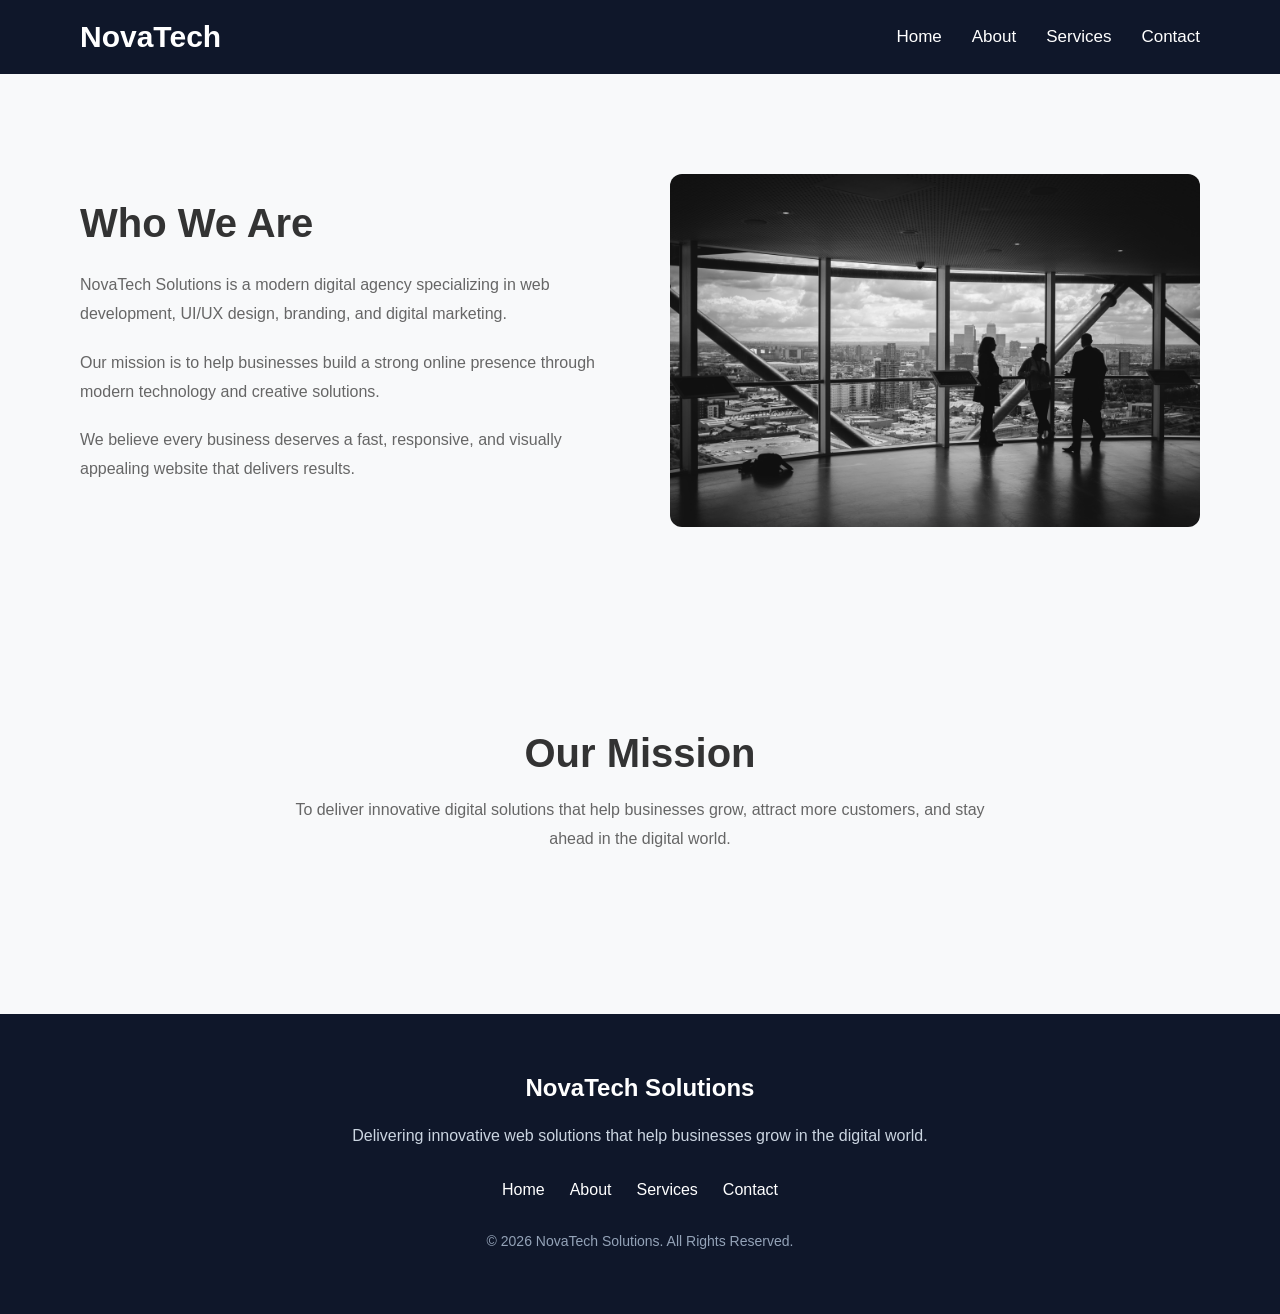
<file: about.html>
<!DOCTYPE html>
<html lang="en">

<head>
    <meta charset="UTF-8">
    <meta name="viewport" content="width=device-width, initial-scale=1.0">
    <title>About - NovaTech Solutions</title>

    <link rel="stylesheet" href="css/style.css">
    <link rel="stylesheet" href="css/responsive.css">
</head>

<body>

    <!-- ================= HEADER ================= -->

    <header>
        <nav>
            <h1>NovaTech</h1>

            <ul>
                <li><a href="index.html">Home</a></li>
                <li><a href="about.html">About</a></li>
                <li><a href="services.html">Services</a></li>
                <li><a href="contact.html">Contact</a></li>
            </ul>
        </nav>
    </header>

    <!-- ================= ABOUT PAGE ================= -->

    <section class="about">

        <div class="about-text">

            <h2>Who We Are</h2>

            <p>
                NovaTech Solutions is a modern digital agency specializing in web development,
                UI/UX design, branding, and digital marketing.
            </p>

            <p>
                Our mission is to help businesses build a strong online presence
                through modern technology and creative solutions.
            </p>

            <p>
                We believe every business deserves a fast, responsive,
                and visually appealing website that delivers results.
            </p>

        </div>

        <div class="about-image">
            <img src="images/business-meeting.jpg" alt="Business Meeting">
        </div>

    </section>

    <!-- ================= OUR MISSION ================= -->

    <section class="services">

        <h2>Our Mission</h2>

        <p class="section-text">
            To deliver innovative digital solutions that help businesses grow,
            attract more customers, and stay ahead in the digital world.
        </p>

    </section>

    <!-- ================= FOOTER ================= -->

    <footer>

        <h2>NovaTech Solutions</h2>

        <p>
            Delivering innovative web solutions that help businesses grow in the digital world.
        </p>

        <ul>
            <li><a href="index.html">Home</a></li>
            <li><a href="about.html">About</a></li>
            <li><a href="services.html">Services</a></li>
            <li><a href="contact.html">Contact</a></li>
        </ul>

        <p class="copyright">
            © 2026 NovaTech Solutions. All Rights Reserved.
        </p>

    </footer>

</body>

</html>
</file>
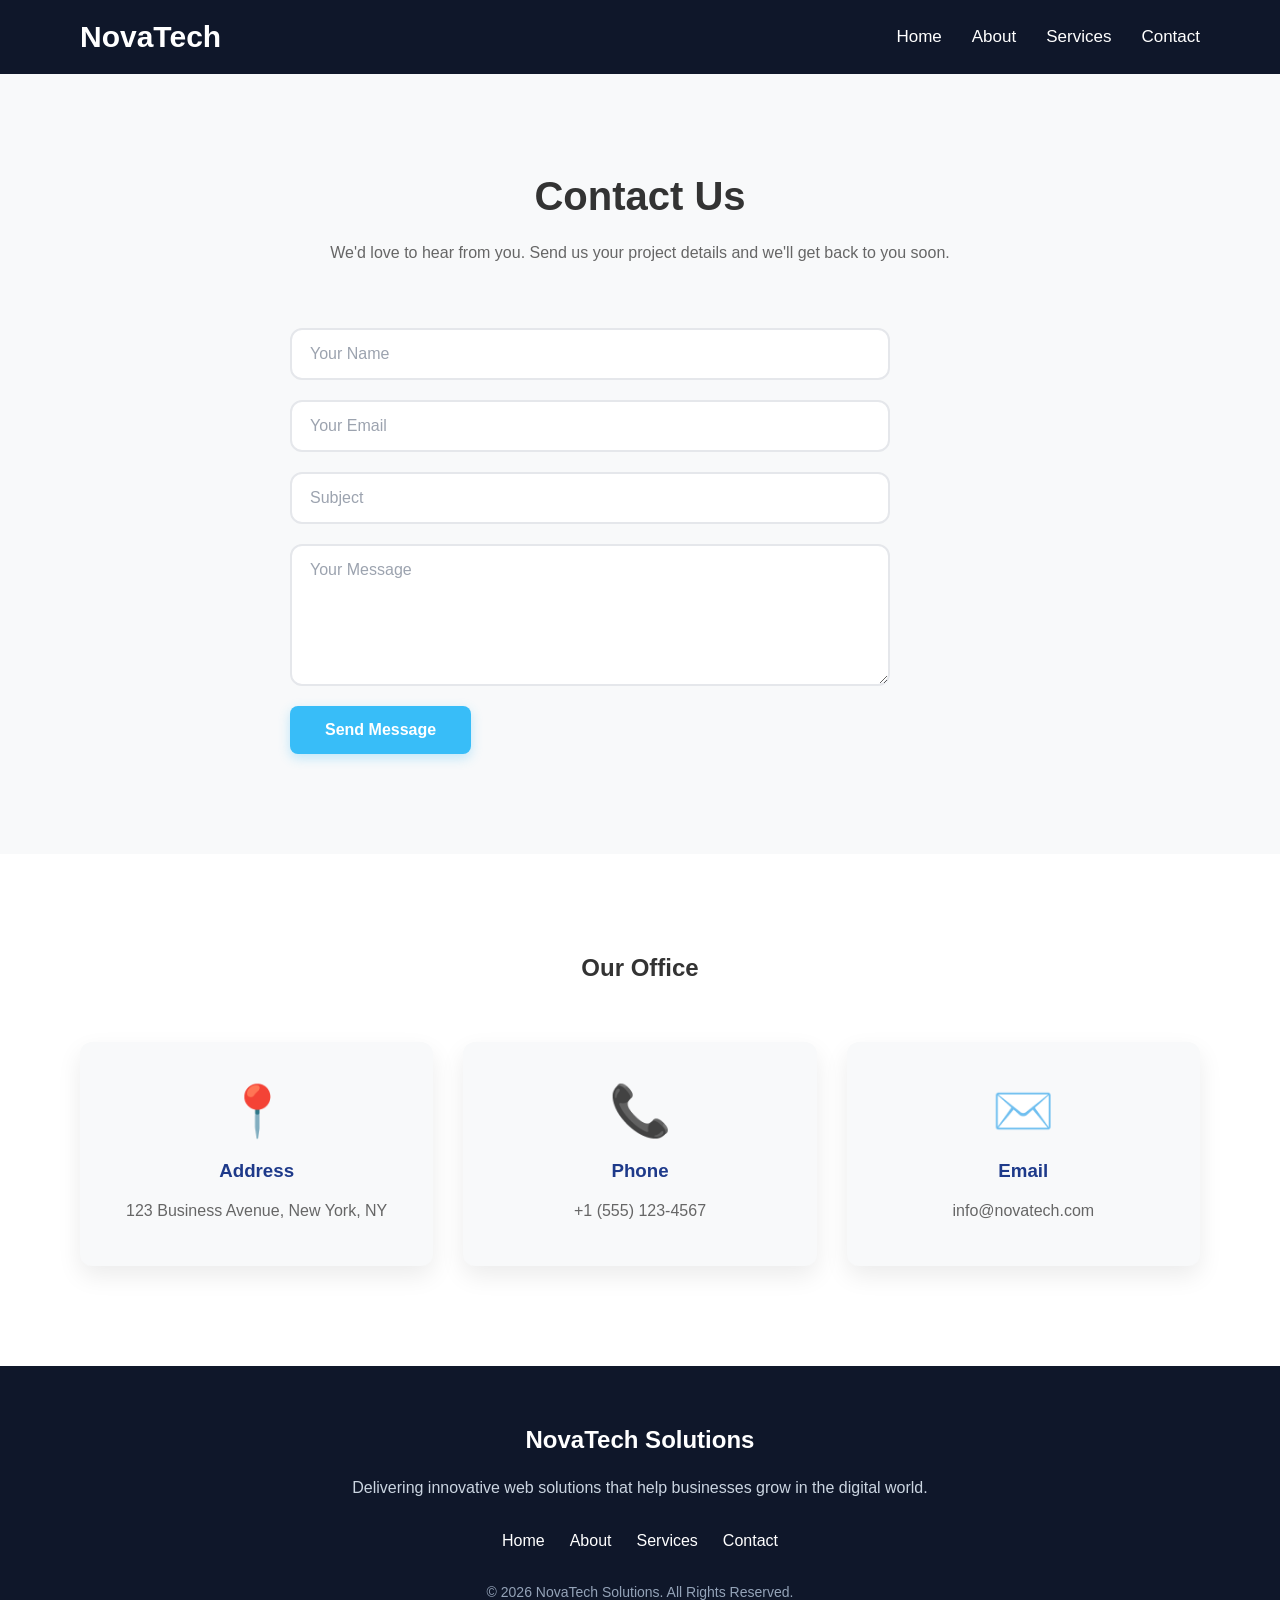
<file: contact.html>
<!DOCTYPE html>
<html lang="en">

<head>

    <meta charset="UTF-8">

    <meta name="viewport" content="width=device-width, initial-scale=1.0">

    <title>Contact - NovaTech Solutions</title>

    <link rel="stylesheet" href="css/style.css">

    <link rel="stylesheet" href="css/responsive.css">

</head>

<body>

    <!-- ================= HEADER ================= -->

    <header>

        <nav>

            <h1>NovaTech</h1>

            <ul>

                <li><a href="index.html">Home</a></li>

                <li><a href="about.html">About</a></li>

                <li><a href="services.html">Services</a></li>

                <li><a href="contact.html">Contact</a></li>

            </ul>

        </nav>

    </header>

    <!-- ================= CONTACT ================= -->

    <section class="services">

        <h2>Contact Us</h2>

        <p class="section-text">

            We'd love to hear from you. Send us your project details and we'll get back to you soon.

        </p>

        <div style="max-width:700px; margin:auto;">

            <form>

                <input type="text" placeholder="Your Name" required>

                <input type="email" placeholder="Your Email" required>

                <input type="text" placeholder="Subject" required>

                <textarea placeholder="Your Message" rows="6" required></textarea>

                <button class="btn" type="submit">Send Message</button>

            </form>

        </div>

    </section>

    <!-- ================= COMPANY INFO ================= -->

    <section class="why-us">

        <h2>Our Office</h2>

        <div class="why-container">

            <div class="why-card">

                <div class="icon">📍</div>

                <h3>Address</h3>

                <p>123 Business Avenue, New York, NY</p>

            </div>

            <div class="why-card">

                <div class="icon">📞</div>

                <h3>Phone</h3>

                <p>+1 (555) 123-4567</p>

            </div>

            <div class="why-card">

                <div class="icon">✉️</div>

                <h3>Email</h3>

                <p>info@novatech.com</p>

            </div>

        </div>

    </section>

    <!-- ================= FOOTER ================= -->

    <footer>

        <h2>NovaTech Solutions</h2>

        <p>

            Delivering innovative web solutions that help businesses grow in the digital world.

        </p>

        <ul>

            <li><a href="index.html">Home</a></li>

            <li><a href="about.html">About</a></li>

            <li><a href="services.html">Services</a></li>

            <li><a href="contact.html">Contact</a></li>

        </ul>

        <p class="copyright">

            © 2026 NovaTech Solutions. All Rights Reserved.

        </p>

    </footer>

</body>

</html>
</file>
<file: css/style.css>
/* =========================
   RESET
========================= */

* {
    margin: 0;
    padding: 0;
    box-sizing: border-box;
}

/* =========================
   BODY
========================= */

body {
    font-family: Arial, Helvetica, sans-serif;
    background: #f8f9fa;
    color: #333;
}

/* =========================
   HEADER
========================= */

header {
    background: #0f172a;
    padding: 20px 80px;
    position: sticky;
    top: 0;
    z-index: 1000;
}

nav {
    display: flex;
    justify-content: space-between;
    align-items: center;
}

nav h1 {
    color: white;
    font-size: 30px;
}

nav ul {
    display: flex;
    list-style: none;
}

nav ul li {
    margin-left: 30px;
}

nav ul li a {
    text-decoration: none;
    color: white;
    font-size: 17px;
    transition: 0.3s;
}

nav ul li a:hover {
    color: #38bdf8;
}

/* =========================
   HERO
========================= */

.hero {
    height: 90vh;
    background: linear-gradient(to right, #0f172a, #1e3a8a);
    display: flex;
    justify-content: center;
    align-items: center;
    text-align: center;
    padding: 20px;
}

.hero-content {
    max-width: 700px;
}

.hero-content h2 {
    color: white;
    font-size: 52px;
    margin-bottom: 20px;
}

.hero-content p {
    color: #d1d5db;
    font-size: 20px;
    line-height: 1.8;
    margin-bottom: 35px;
}

/* =========================
   BUTTON
========================= */

.btn {
    display: inline-block;
    background: #38bdf8;
    color: white;
    text-decoration: none;
    padding: 15px 35px;
    border-radius: 8px;
    transition: 0.3s;
}

.btn:hover {
    background: #0ea5e9;
}

/* =========================
   SERVICES
========================= */

.services {
    padding: 100px 80px;
    text-align: center;
}

.services h2 {
    font-size: 40px;
    margin-bottom: 20px;
}

.section-text {
    max-width: 700px;
    margin: 0 auto 60px;
    color: #666;
    line-height: 1.8;
}

.service-container {
    display: flex;
    justify-content: space-between;
    gap: 30px;
}

.card {
    flex: 1;
    background: white;
    padding: 25px;
    border-radius: 12px;
    box-shadow: 0 10px 25px rgba(0,0,0,0.08);
    transition: 0.3s;
    overflow: hidden;
}

.card:hover {
    transform: translateY(-10px);
    box-shadow: 0 20px 40px rgba(0,0,0,0.15);
}

/* NEW: Portfolio Images */

.card img {
    width: 100%;
    height: 220px;
    object-fit: cover;
    border-radius: 10px;
    margin-bottom: 20px;
}

.card h3 {
    margin-bottom: 15px;
    color: #1e3a8a;
}

.card p {
    color: #666;
    line-height: 1.8;
}

/* =========================
   ABOUT
========================= */

.about {
    padding: 100px 80px;
    display: flex;
    justify-content: space-between;
    align-items: center;
    gap: 60px;
}

.about-text {
    width: 50%;
}

.about-text h2 {
    font-size: 40px;
    margin-bottom: 25px;
}

.about-text p {
    color: #666;
    line-height: 1.8;
    margin-bottom: 20px;
}

.about-image {
    width: 50%;
}

.about-image img {
    width: 100%;
    border-radius: 12px;
}

/* =========================
   WHY CHOOSE US
========================= */

.why-us {
    padding: 100px 80px;
    text-align: center;
    background: white;
}

.why-container {
    display: flex;
    gap: 30px;
    margin-top: 60px;
}

.why-card {
    flex: 1;
    background: #f8f9fa;
    padding: 40px 30px;
    border-radius: 12px;
    transition: 0.3s;
    box-shadow: 0 10px 25px rgba(0,0,0,0.08);
}

.why-card:hover {
    transform: translateY(-10px);
}

.icon {
    font-size: 50px;
    margin-bottom: 20px;
}

.why-card h3 {
    margin-bottom: 15px;
    color: #1e3a8a;
}

.why-card p {
    color: #666;
    line-height: 1.8;
}

/* =========================
   FOOTER
========================= */

footer {
    background: #0f172a;
    color: white;
    text-align: center;
    padding: 60px 20px;
}

footer h2 {
    margin-bottom: 20px;
}

footer p {
    color: #cbd5e1;
    line-height: 1.8;
}

footer ul {
    list-style: none;
    display: flex;
    justify-content: center;
    gap: 25px;
    margin: 30px 0;
}

footer ul li a {
    color: white;
    text-decoration: none;
    transition: 0.3s;
}

footer ul li a:hover {
    color: #38bdf8;
}

.copyright {
    margin-top: 30px;
    font-size: 14px;
    color: #94a3b8;
}

/* =========================
   PORTFOLIO
========================= */

.portfolio {
    padding: 100px 80px;
    text-align: center;
    background: #f8f9fa;
}

.portfolio h2 {
    font-size: 40px;
    margin-bottom: 20px;
}

/* =========================
   STATISTICS
========================= */

.stats {
    padding: 100px 80px;
    background: white;
    display: flex;
    justify-content: space-around;
    align-items: center;
    text-align: center;
    gap: 40px;
    flex-wrap: wrap;
}

.stat-box {
    flex: 1;
    min-width: 200px;
    transition: 0.3s;
}

.stat-box h2 {
    font-size: 48px;
    color: #38bdf8;
    margin-bottom: 10px;
    font-weight: bold;
    transition: 0.3s;
}

.stat-box p {
    font-size: 18px;
    color: #666;
}

.stat-box:hover {
    transform: translateY(-8px);
}

.stat-box:hover h2 {
    color: #ffffff;
}

/* =========================
   TESTIMONIALS
========================= */

.testimonials {
    padding: 100px 80px;
    background: #ffffff;
    text-align: center;
}

.testimonials .card {
    text-align: left;
}

.testimonials .card p {
    font-style: italic;
    color: #555;
    line-height: 1.8;
    margin-bottom: 25px;
}

.testimonials .card h3 {
    color: #1e3a8a;
    margin-bottom: 8px;
}

.testimonials .card span {
    color: #777;
    font-size: 15px;
}

/* =========================
   CONTACT FORM
========================= */

form {
    display: flex;
    flex-direction: column;
    max-width: 600px;
}

form input,
form textarea {
    width: 100%;
    padding: 15px 18px;
    margin-bottom: 20px;
    border: 2px solid #e5e7eb;
    border-radius: 12px;
    font-size: 16px;
    font-family: Arial, Helvetica, sans-serif;
    outline: none;
    transition: all 0.3s ease;
    background-color: #ffffff;
}

form input:focus,
form textarea:focus {
    border-color: #38bdf8;
    box-shadow: 0 0 12px rgba(56, 189, 248, 0.5), inset 0 0 6px rgba(56, 189, 248, 0.1);
    background-color: #f0f9ff;
}

form input::placeholder,
form textarea::placeholder {
    color: #9ca3af;
}

form textarea {
    resize: vertical;
    min-height: 120px;
}

form button {
    align-self: flex-start;
    cursor: pointer;
    border: none;
    background: #38bdf8;
    color: white;
    padding: 14px 40px;
    border-radius: 10px;
    font-size: 16px;
    font-weight: 600;
    transition: all 0.3s ease;
    box-shadow: 0 4px 12px rgba(56, 189, 248, 0.3);
}

form button:hover {
    background: #0ea5e9;
    box-shadow: 0 6px 20px rgba(56, 189, 248, 0.4);
    transform: translateY(-2px);
}

form button:active {
    transform: translateY(0px);
}
</file>
<file: css/responsive.css>
/* =========================
   TABLETS (992px)
========================= */

@media (max-width: 992px) {

    header {
        padding: 20px 40px;
    }

    .services,
    .about,
    .why-us,
    .portfolio,
    .stats,
    .testimonials {
        padding: 80px 40px;
    }

    .service-container,
    .why-container {
        flex-wrap: wrap;
    }

    .card,
    .why-card {
        min-width: 280px;
    }

    .about {
        flex-direction: column;
    }

    .about-text,
    .about-image {
        width: 100%;
    }

}

/* =========================
   MOBILE (768px)
========================= */

@media (max-width: 768px) {

    header {
        padding: 20px;
    }

    nav {
        flex-direction: column;
        gap: 20px;
    }

    nav ul {
        flex-direction: column;
        align-items: center;
        gap: 15px;
    }

    nav ul li {
        margin-left: 0;
    }

    .hero {
        height: auto;
        padding: 100px 20px;
    }

    .hero-content h2 {
        font-size: 36px;
    }

    .hero-content p {
        font-size: 18px;
    }

    .services,
    .about,
    .why-us,
    .portfolio,
    .stats,
    .testimonials {
        padding: 60px 20px;
    }

    .service-container,
    .why-container {
        flex-direction: column;
    }

    .stats {
        flex-direction: column;
    }

    footer ul {
        flex-direction: column;
        gap: 15px;
    }

}
</file>
